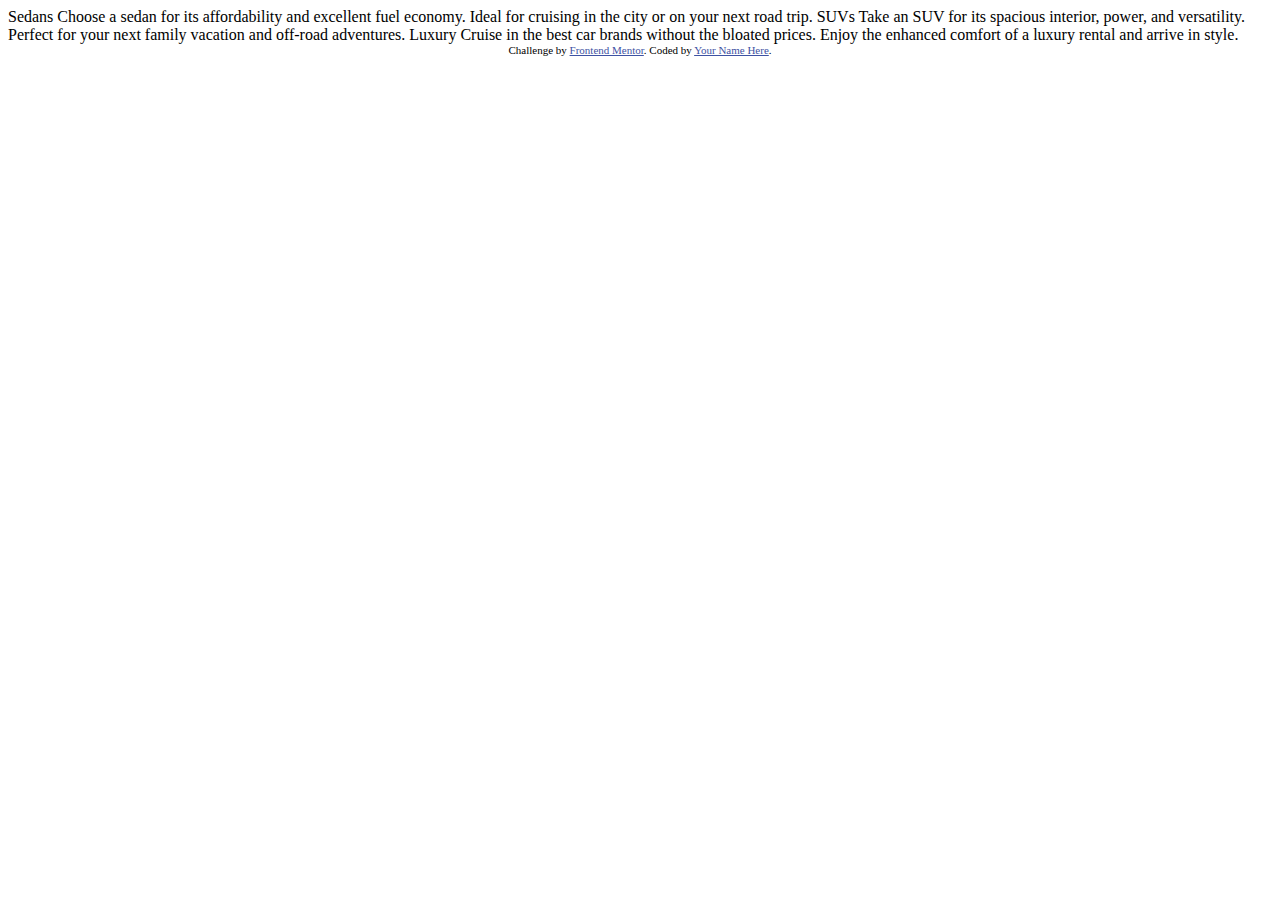
<file: 3-column-preview-card-component-main/index.html>
<!DOCTYPE html>
<html lang="en">
<head>
  <meta charset="UTF-8">
  <meta name="viewport" content="width=device-width, initial-scale=1.0"> <!-- displays site properly based on user's device -->

  <link rel="icon" type="image/png" sizes="32x32" href="./images/favicon-32x32.png">
  
  <title>Frontend Mentor | 3-column preview card component</title>

  <!-- Feel free to remove these styles or customise in your own stylesheet 👍 -->
  <style>
    .attribution { font-size: 11px; text-align: center; }
    .attribution a { color: hsl(228, 45%, 44%); }
  </style>
</head>
<body>
  
  Sedans
  Choose a sedan for its affordability and excellent fuel economy. Ideal for cruising in the city 
  or on your next road trip.

  SUVs
  Take an SUV for its spacious interior, power, and versatility. Perfect for your next family vacation 
  and off-road adventures.

  Luxury
  Cruise in the best car brands without the bloated prices. Enjoy the enhanced comfort of a luxury 
  rental and arrive in style.
  
  <div class="attribution">
    Challenge by <a href="https://www.frontendmentor.io?ref=challenge" target="_blank">Frontend Mentor</a>. 
    Coded by <a href="#">Your Name Here</a>.
  </div>
</body>
</html>
</file>
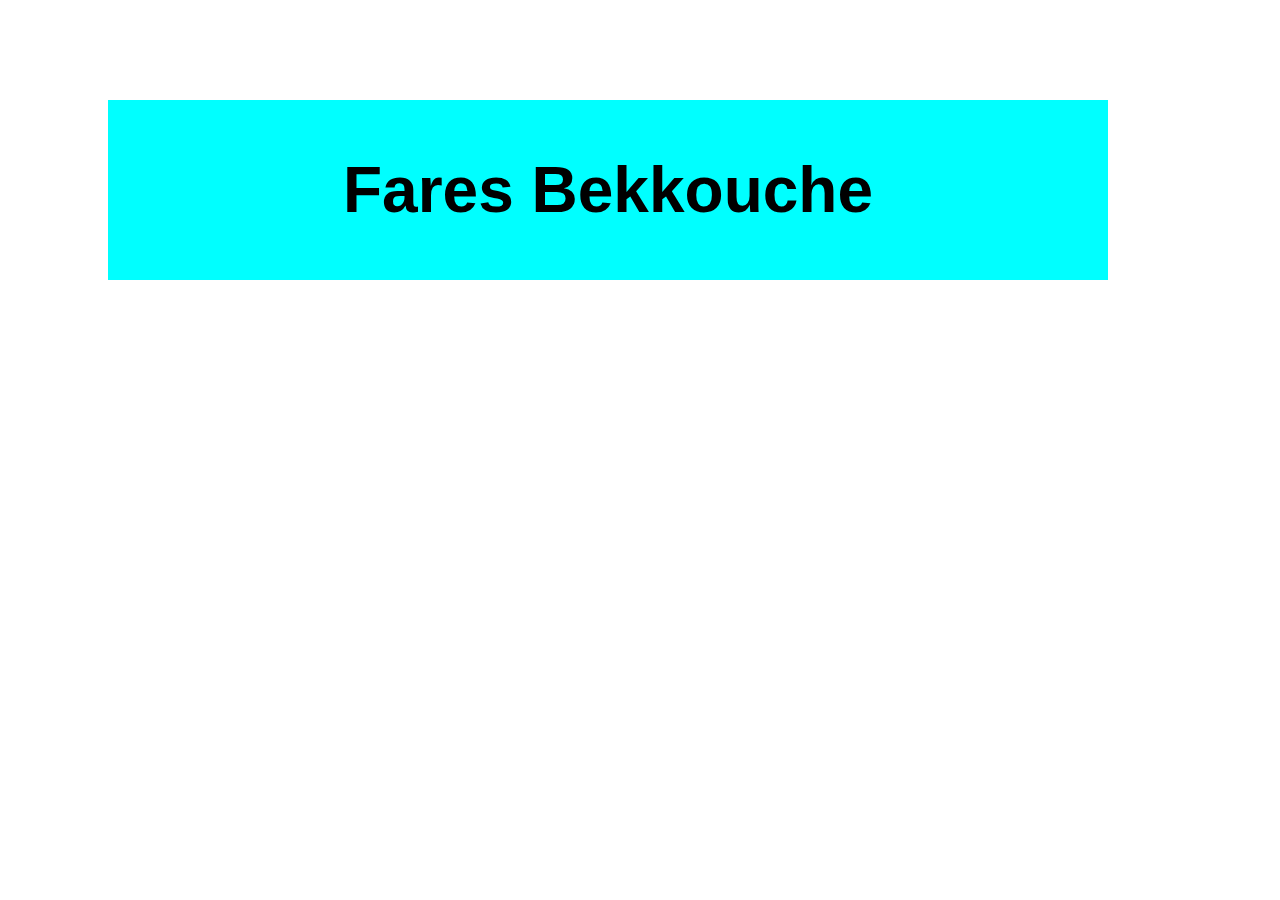
<file: Challange9/index.html>
<!DOCTYPE html>
<html lang="en">
<head>
    <meta charset="UTF-8">
    <meta http-equiv="X-UA-Compatible" content="IE=edge">
    <meta name="viewport" content="width=device-width, initial-scale=1.0">
    <link rel="stylesheet" href="main.css">
    <title>Learning Project</title>
</head>
<body>
  <div>
    <h1>
        Fares Bekkouche
    </h1>
  </div>
</body>
</html>
</file>
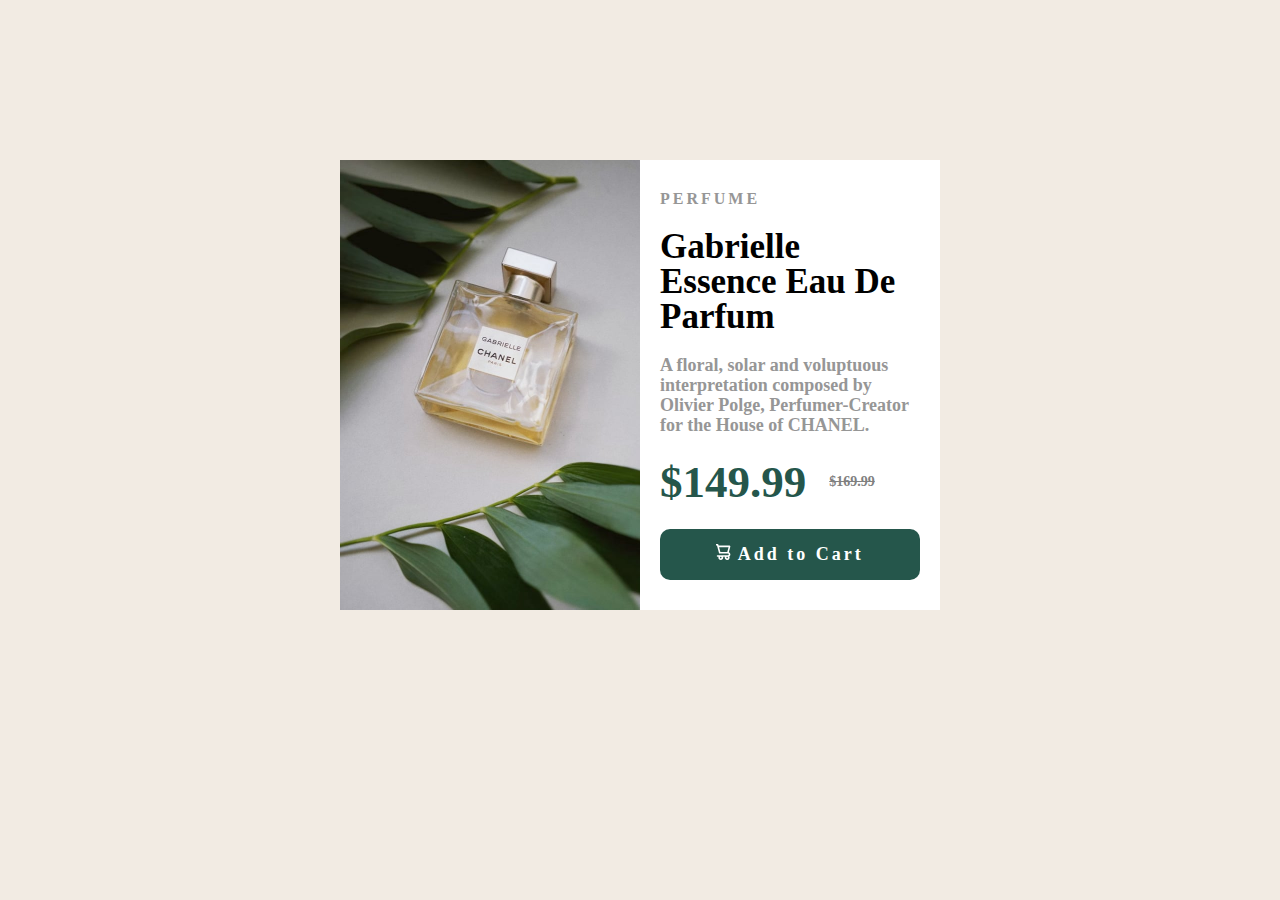
<file: Challange2/product-preview-card-component-main/index.html>
<!DOCTYPE html>
<html lang="en">
<head>
  <meta charset="UTF-8">
  <meta name="viewport" content="width=device-width, initial-scale=1.0"> <!-- displays site properly based on user's device -->

  <link rel="icon" type="image/png" sizes="32x32" href="./images/favicon-32x32.png">
  <link rel="stylesheet" href="style.css">
  <title>Frontend Mentor | Product preview card component</title>

 
</head>
<body>

  <div class="container">
    <img  class="mainImg" src="./images/image-product-desktop.jpg" alt="">
<div class="content">
  <h3>    PERFUME  </h3>

   <h2 class="header"> Gabrielle Essence Eau De Parfum</h2>
  <p>
    A floral, solar and voluptuous interpretation composed by Olivier Polge, 
    Perfumer-Creator for the House of CHANEL.
  </p>
  
<span class="parent">
  
 <span class="price">   $149.99</span>
 <span class="SecondPrice">    $169.99</span>
</span>



 <div class="buy">

<span>
  <img src = "./images/icon-cart.svg" alt="My Happy SVG"/>
  Add to Cart
</span>
 </div>
</div>
  </div>
 
  
  <!-- <div class="attribution">
    Challenge by <a href="https://www.frontendmentor.io?ref=challenge" target="_blank">Frontend Mentor</a>. 
    Coded by <a href="#">Your Name Here</a>.
  </div> -->
</body>
</html>
</file>
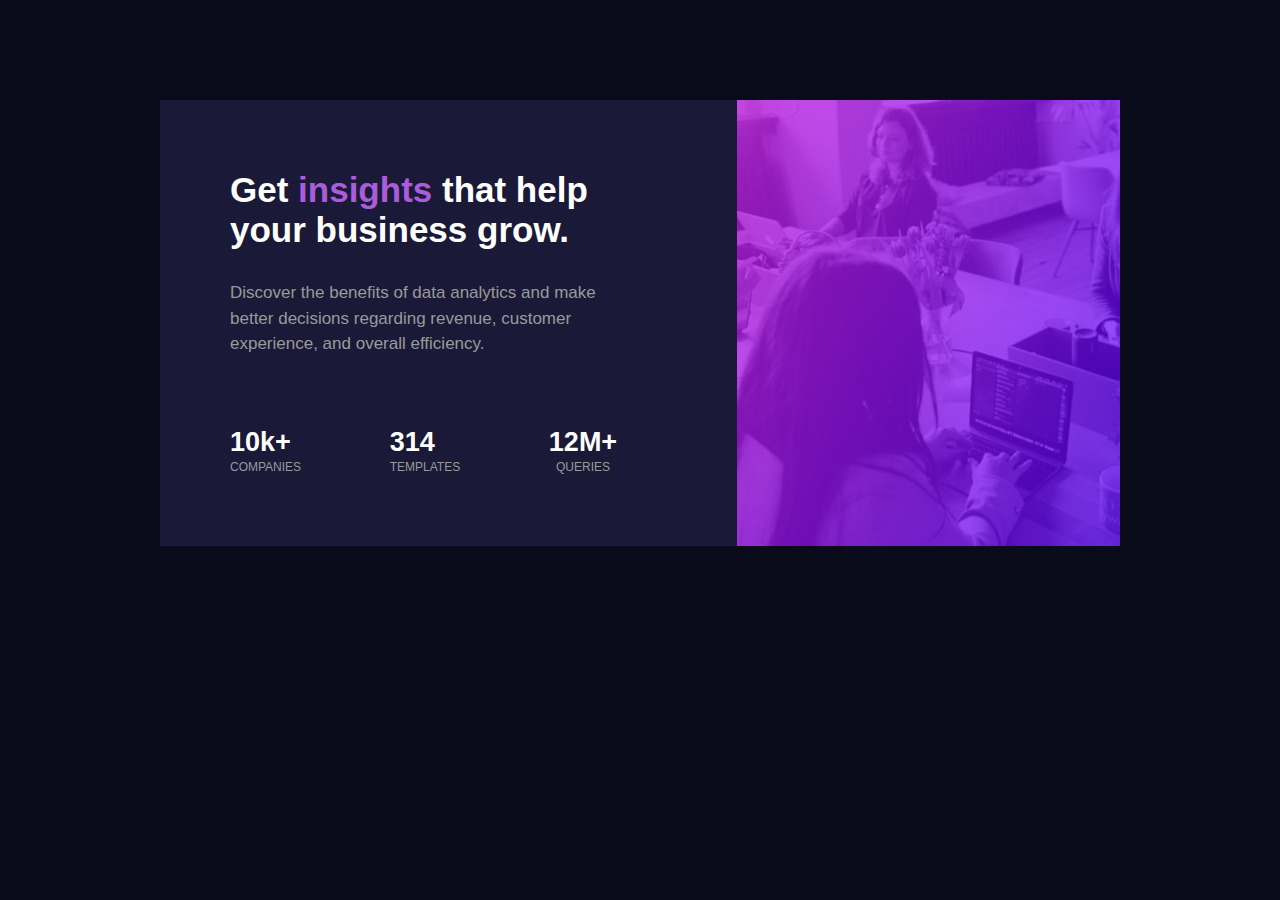
<file: Challange3/stats-preview-card-component-main/index.html>
<!DOCTYPE html>
<html lang="en">
<head>
  <meta charset="UTF-8">
  <meta name="viewport" content="width=device-width, initial-scale=1.0"> <!-- displays site properly based on user's device -->

  <link rel="icon" type="image/png" sizes="32x32" href="./images/favicon-32x32.png">
  
  <title>Frontend Mentor | Stats preview card component</title>
  <link rel="stylesheet" href="style.css">
  <!-- Feel free to remove these styles or customise in your own stylesheet 👍 -->
  <!-- <style>
    .attribution { font-size: 11px; text-align: center; }
    .attribution a { color: hsl(228, 45%, 44%); }
  </style> -->
</head>
<body>


  <div class="container">
      <div class="myCol">
        <h2 class="header">
          Get <span>insights</span> that help your business grow.
        </h2>
        <p>
          
  Discover the benefits of data analytics and make better decisions regarding revenue, customer 
  experience, and overall efficiency.
        </p>

       <div class="stats">
        <div>
          <h3>10k+</h3>
          <p>COMPANIES</p>
        </div>
        <div>
          <h3>314</h3>
          <p>TEMPLATES</p>
        </div>
        <div>
          <h3>12M+</h3>
          <p>QUERIES</p>
        </div>
       </div>
      </div>
      <div class="img"></div>
  </div>
  


<!-- 
  <div class="attribution">
    Challenge by <a href="https://www.frontendmentor.io?ref=challenge" target="_blank">Frontend Mentor</a>. 
    Coded by <a href="#">Your Name Here</a>.
  </div> -->
</body>
</html>
</file>
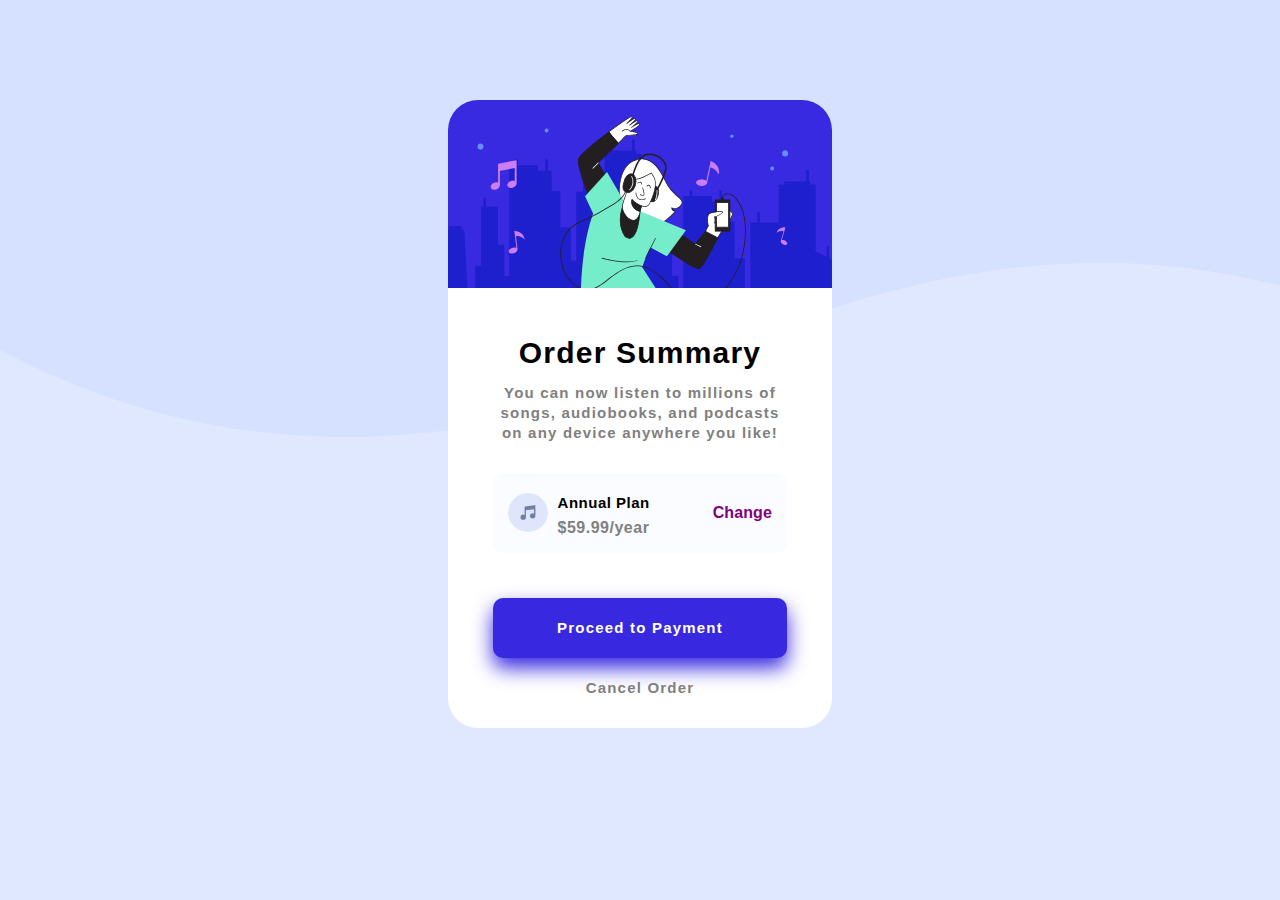
<file: Challange4/order-summary-component-main/index.html>
<!DOCTYPE html>
<html lang="en">
<head>
  <meta charset="UTF-8">
  <meta name="viewport" content="width=device-width, initial-scale=1.0"> <!-- displays site properly based on user's device -->

  <link rel="icon" type="image/png" sizes="32x32" href="./images/favicon-32x32.png">
  <link rel="stylesheet" href="./style.css">
  <title>Frontend Mentor | Order summary card</title>

  <!-- Feel free to remove these styles or customise in your own stylesheet 👍 -->
  <!-- <style>
    .attribution { font-size: 11px; text-align: center; }
    .attribution a { color: hsl(228, 45%, 44%); }
  </style> -->
</head>
<body>


  <div class="container">
    <img src="./images/illustration-hero.svg" alt="">
    <div class="sub-cont">
      <h2 class="header">
        Order Summary
      </h2>
      <p>
        You can now listen to millions of songs, audiobooks, and podcasts on any device anywhere you like!
      </p>
       <div class="plan">
        <img src="./images/icon-music.svg" alt="">
        <span>
          <h3>
          Annual Plan
        </h3>
        <h3 class="prc">
          $59.99/year
        </h3></span>
        <a href="#">
          Change
        </a>
      </div>
       
    
      <div class="buttons">
       <div class="btn">
        <p href="#">
          Proceed to Payment
        </p>
       </div>
        <p>
          Cancel Order
        </p>
      </div>
    </div>
  </div>

<!--   
  <div class="attribution">
    Challenge by <a href="https://www.frontendmentor.io?ref=challenge" target="_blank">Frontend Mentor</a>. 
    Coded by <a href="#">Your Name Here</a>.
  </div> -->
</body>
</html>
</file>
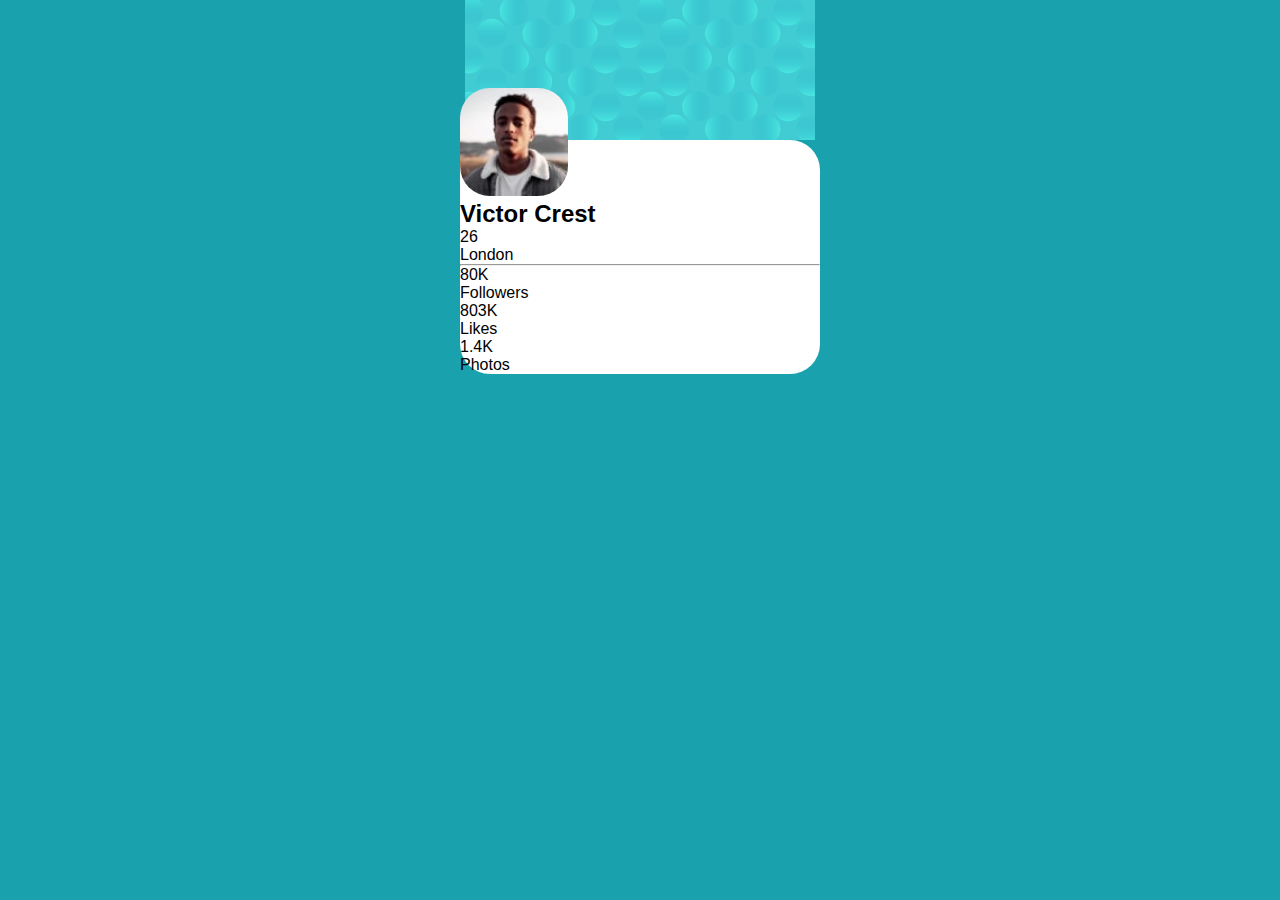
<file: Challange5/profile-card-component-main/index.html>
<!DOCTYPE html>
<html lang="en">
<head>
  <meta charset="UTF-8">
  <meta name="viewport" content="width=device-width, initial-scale=1.0"> <!-- displays site properly based on user's device -->

  <link rel="icon" type="image/png" sizes="32x32" href="./images/favicon-32x32.png">
  
  <title>Frontend Mentor | Profile card component</title>
  <link rel="stylesheet" href="./style.css">
  <!-- Feel free to remove these styles or customise in your own stylesheet 👍 -->
  <!-- <style>
    .attribution { font-size: 11px; text-align: center; }
    .attribution a { color: hsl(228, 45%, 44%); }
  </style> -->
</head>
<body>

  <div class="container">
    <img class="crd"src="./images/bg-pattern-card.svg" alt="">
    <div class="content">
      <img id="pfp" src="./images/image-victor.jpg" alt="">
     <div class="detaills">
      <h2 class="header">
        Victor Crest
      </h2>
      <p>
        26
      </p>
      <p>
        London
      </p>
     </div>

      <hr>
      <div class="info">
        <div class="info1">
          <p>
            80K
          </p>
          <p>
            Followers
          </p>
        </div>
        <div class="info1">
          <p>
            803K
          </p>
          <p>
            Likes
          </p>
        </div>
        <div class="info1">
          <p>
            1.4K
          </p>
          <p>
            Photos
          </p>
        </div>
      </div>
    </div>
  </div>
 
  <!-- <div class="attribution">
    Challenge by <a href="https://www.frontendmentor.io?ref=challenge" target="_blank">Frontend Mentor</a>. 
    Coded by <a href="#">Your Name Here</a>.
  </div> -->
</body>
</html>
</file>
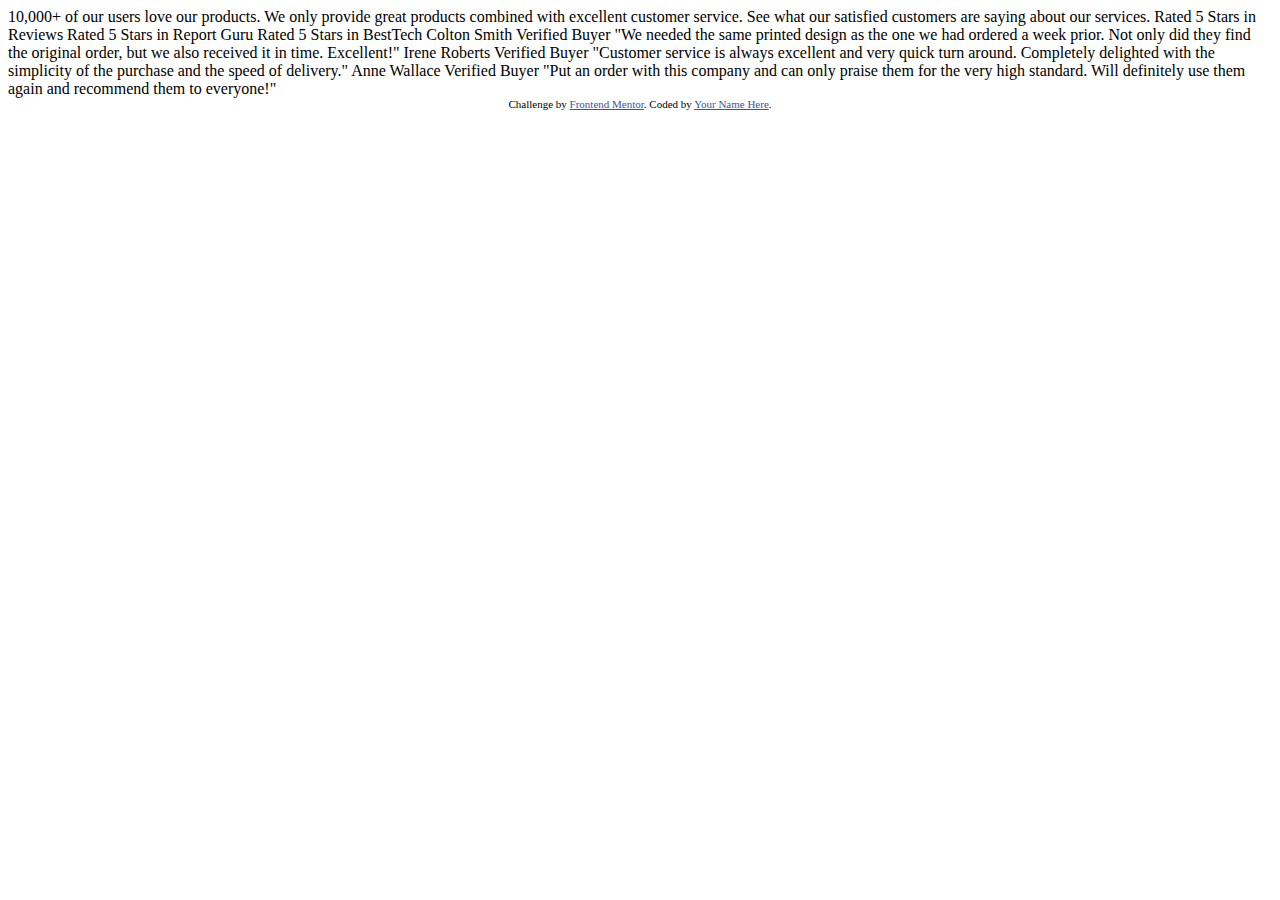
<file: Challange7/social-proof-section-master/index.html>
<!DOCTYPE html>
<html lang="en">
  <head>
    <meta charset="UTF-8" />
    <meta name="viewport" content="width=device-width, initial-scale=1.0" />
    <!-- displays site properly based on user's device -->

    <link
      rel="icon"
      type="image/png"
      sizes="32x32"
      href="./images/favicon-32x32.png"
    />

    <title>Frontend Mentor | Social proof section</title>

    <!-- Feel free to remove these styles or customise in your own stylesheet 👍 -->
    <style>
      .attribution {
        font-size: 11px;
        text-align: center;
      }
      .attribution a {
        color: hsl(228, 45%, 44%);
      }
    </style>
  </head>
  <body>
    10,000+ of our users love our products.

    We only provide great products combined with excellent customer service.
    See what our satisfied customers are saying about our services.
    
    Rated 5 Stars in Reviews
    Rated 5 Stars in Report Guru
    Rated 5 Stars in BestTech
    
    Colton Smith 
    Verified Buyer
    "We needed the same printed design as the one we had ordered a week prior.
    Not only did they find the original order, but we also received it in time.
    Excellent!"
    
    Irene Roberts 
    Verified Buyer
    "Customer service is always excellent and very quick turn around. Completely
    delighted with the simplicity of the purchase and the speed of delivery."
    
    Anne Wallace 
    Verified Buyer
    "Put an order with this company and can only praise them for the very high
    standard. Will definitely use them again and recommend them to everyone!"

    <div class="attribution">
      Challenge by
      <a href="https://www.frontendmentor.io?ref=challenge" target="_blank"
        >Frontend Mentor</a
      >. Coded by <a href="#">Your Name Here</a>.
    </div>
  </body>
</html>
</file>
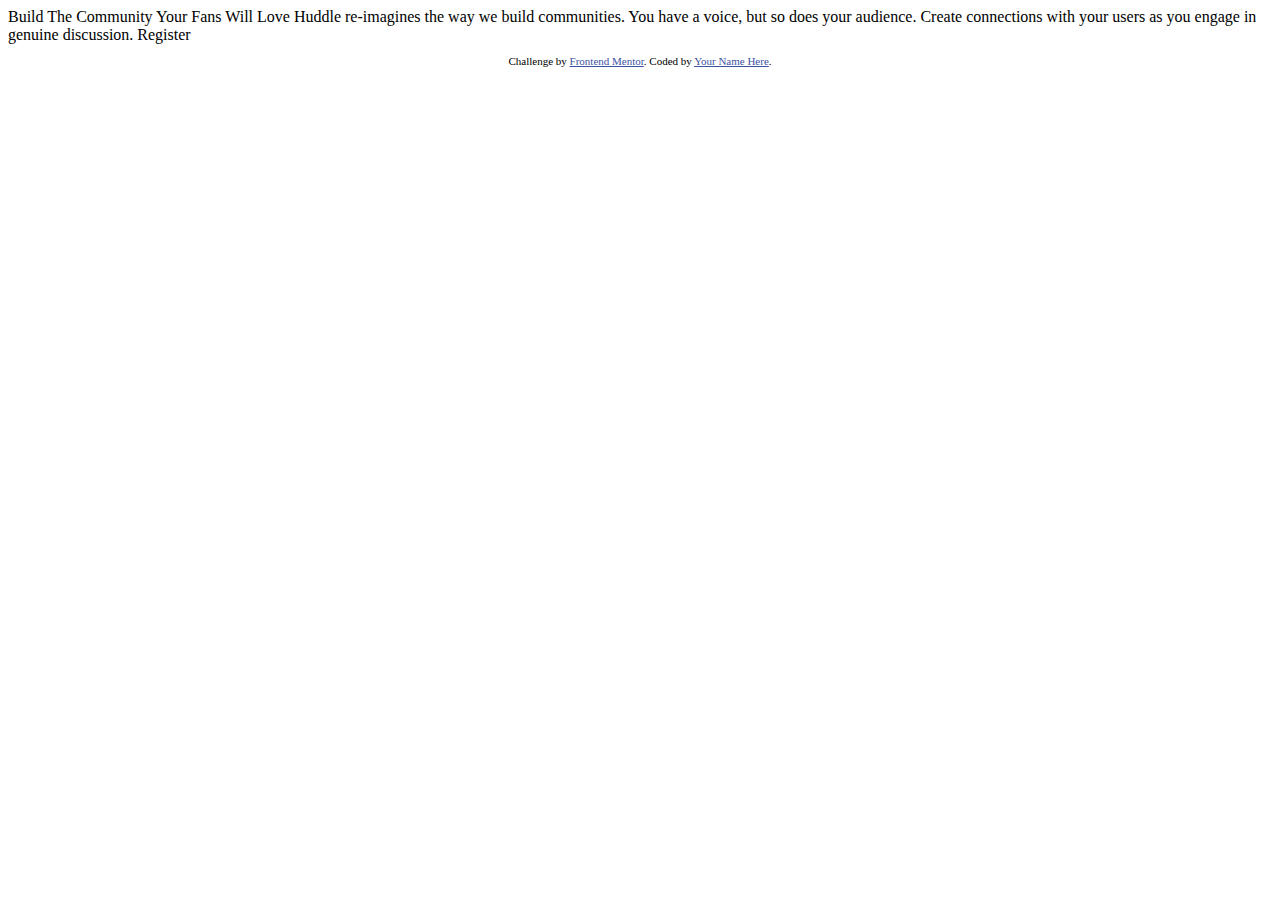
<file: Challange8/huddle-landing-page-with-single-introductory-section-master/index.html>
<!DOCTYPE html>
<html lang="en">
<head>
  <meta charset="UTF-8">
  <meta name="viewport" content="width=device-width, initial-scale=1.0"> <!-- displays site properly based on user's device -->

  <link rel="icon" type="image/png" sizes="32x32" href="./images/favicon-32x32.png">
  
  <title>Frontend Mentor | Huddle landing page with single introductory section</title>

  <!-- Feel free to remove these styles or customise in your own stylesheet 👍 -->
  <style>
    .attribution { font-size: 11px; text-align: center; }
    .attribution a { color: hsl(228, 45%, 44%); }
  </style>
</head>
<body>

  Build The Community Your Fans Will Love

  Huddle re-imagines the way we build communities. You have a voice, but so does your audience. 
  Create connections with your users as you engage in genuine discussion. 

  Register

  <footer>
    <p class="attribution">
      Challenge by <a href="https://www.frontendmentor.io?ref=challenge" target="_blank">Frontend Mentor</a>. 
      Coded by <a href="#">Your Name Here</a>.
    </p>
  </footer>
</body>
</html>
</file>
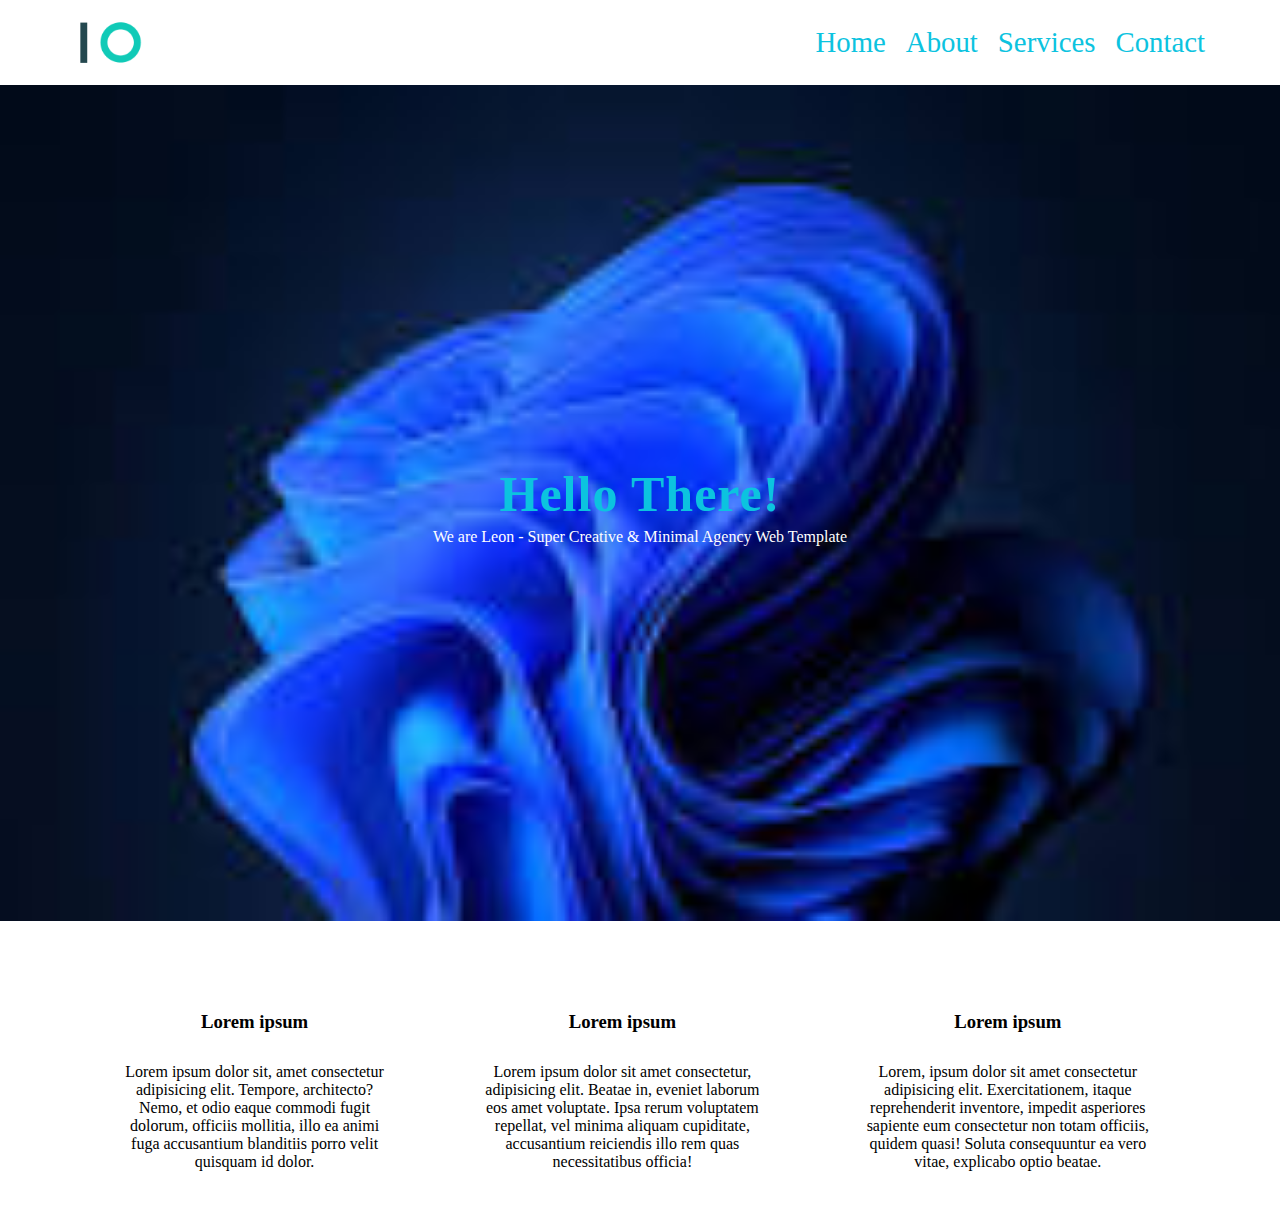
<file: Elzero/1/index.html>
<!DOCTYPE html>
<html lang="en">

<head>
    <meta charset="UTF-8">
    <meta http-equiv="X-UA-Compatible" content="IE=edge">
    <meta name="viewport" content="width=device-width, initial-scale=1.0">

    <link rel="stylesheet" href="css/main.css">
    <title>One</title>
</head>

<body>
    <header>
        <div class="container">
            <img class="logo" src="images/logo.png" alt="">
            <div class="links">
                <a href="#">Home</a>
                <a href="#">About</a>
                <a href="#">Services</a>
                <a href="#">Contact</a>
            </div>
        </div>
    </header>

    <div class="landing">
        <div class="txt">
            <h1>
                Hello There!
            </h1>
            <p>
                We are Leon - Super Creative & Minimal Agency Web Template
            </p>
        </div>
    </div>

    <div class="feature">
        <div class="container">
            <div class="info">
                <i class="fab fa-github"></i>
                <h3>
                    Lorem ipsum
                </h3>
                <p>Lorem ipsum dolor sit, amet consectetur adipisicing elit. Tempore, architecto? Nemo, et odio eaque commodi fugit dolorum, officiis mollitia, illo ea animi fuga accusantium blanditiis porro velit quisquam id dolor.</p>
            </div>
            <div class="info">
                <i class="fab fa-github"></i>
                <h3>
                    Lorem ipsum
                </h3>
                <p>
                    Lorem ipsum dolor sit amet consectetur, adipisicing elit. Beatae in, eveniet laborum eos amet voluptate. Ipsa rerum voluptatem repellat, vel minima aliquam cupiditate, accusantium reiciendis illo rem quas necessitatibus officia!
                </p>
            </div>
            <div class="info">
                <i class="fa fa-github"></i>
                <h3>
                        Lorem ipsum
                </h3>
                <p>Lorem, ipsum dolor sit amet consectetur adipisicing elit. Exercitationem, itaque reprehenderit inventore, impedit asperiores sapiente eum consectetur non totam officiis, quidem quasi! Soluta consequuntur ea vero vitae, explicabo optio beatae.</p>
            </div>
        </div>
    </div>

</body>

</html>
</file>
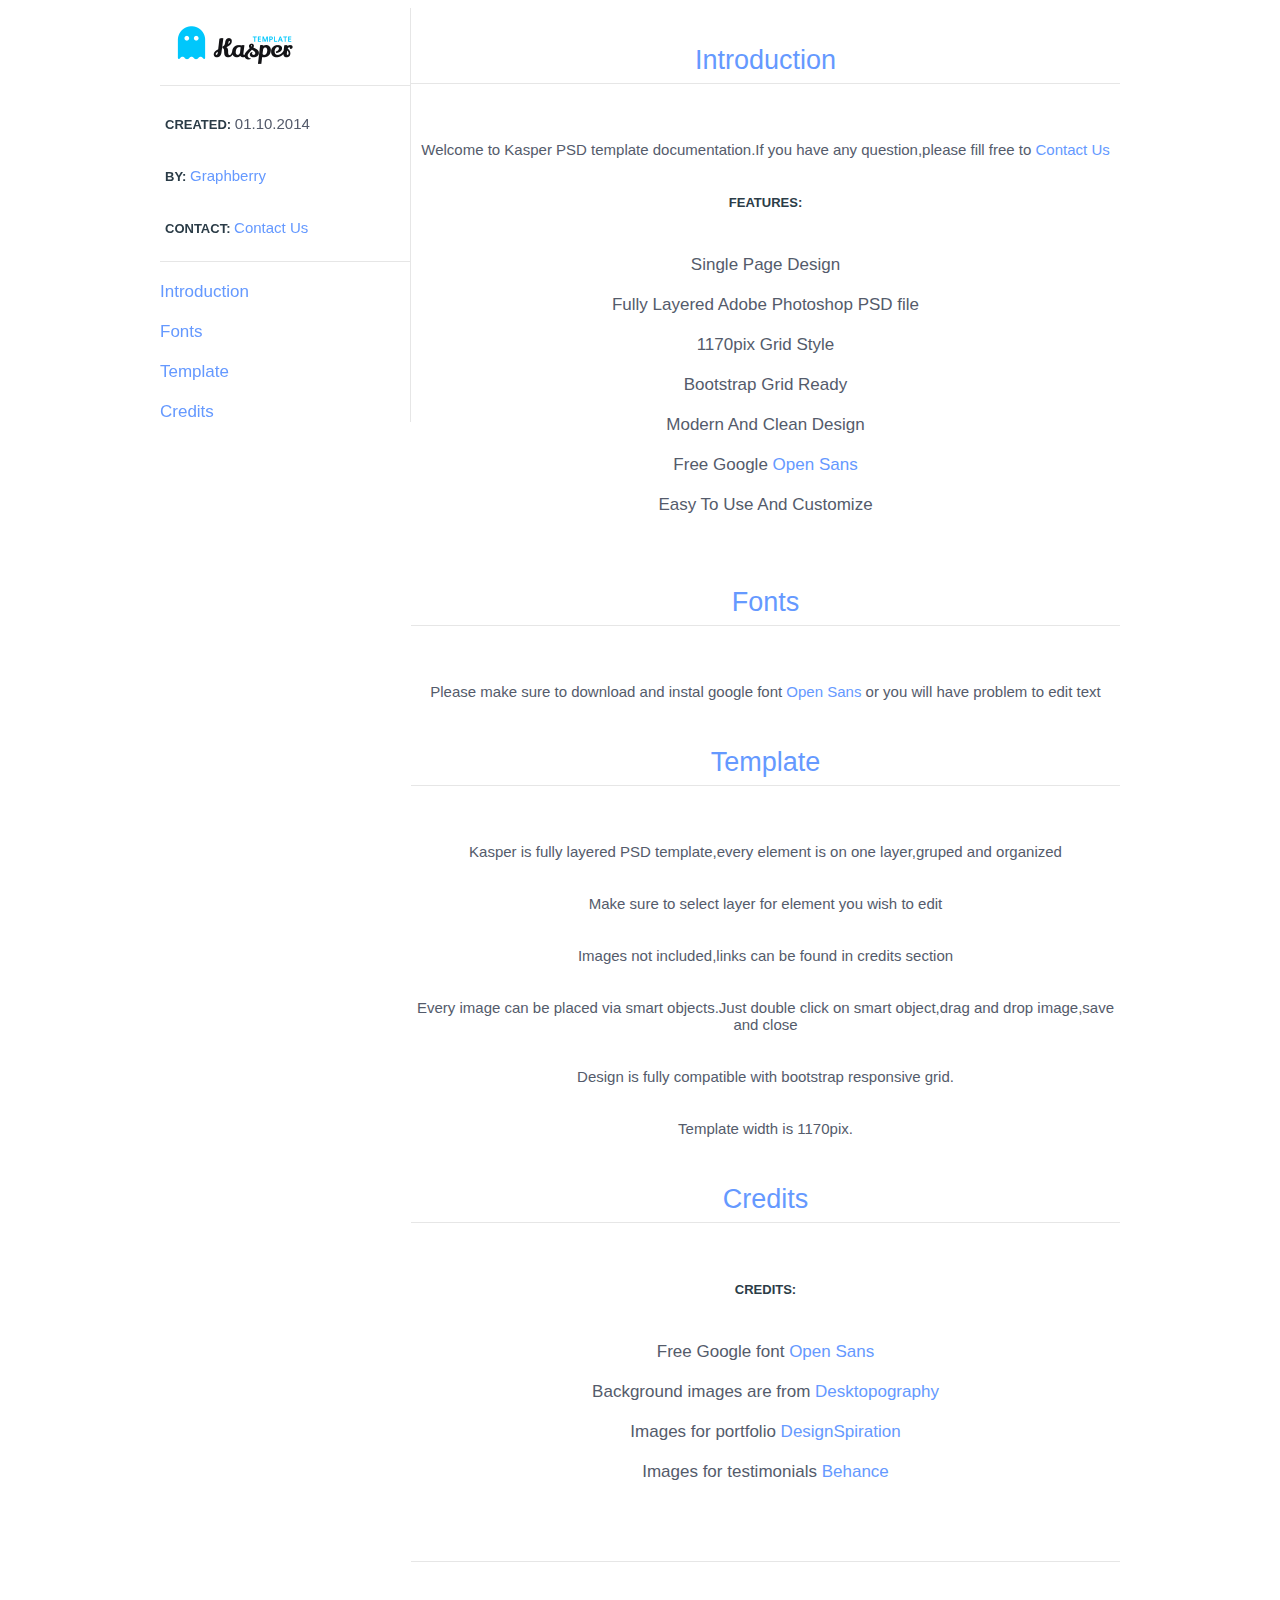
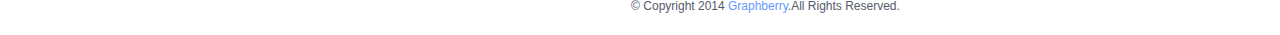
<file: Elzero/2/Help/Help.html>
<!DOCTYPE html>
<html>
<head>
	<meta charset="utf-8">
	<title>Kasper Help Page</title>
    <link rel="stylesheet" href="assets/style.css">
</head>
<body>
	<div class="container">
		<div class="side">
			<div class="info">
				<a href="http://www.graphberry.com"><img src="assets/logo.png"></a>
				<p><b>CREATED: </b> 01.10.2014</p>
				<p><b>BY: </b><a href="http://www.graphberry.com"> Graphberry</a></p>
				<p><b>CONTACT: </b><a href="http://www.graphberry.com/pages/contact"> Contact Us</a></p>
			</div>
			<div class="menu">
				<li>
					<a href="#1">Introduction</a>
				</li>
				<li>
					<a href="#2">Fonts</a>
				</li>
				<li>
					<a href="#3">Template</a>
				</li>
				<li>
					<a href="#4">Credits</a>	
				</li>
			</div>
		</div>
		<div class="content">
			<div id="1">
			    <p class="title">Introduction</p>
				<div class="intro-info">
					<p>Welcome to Kasper PSD template documentation.If you have any question,please fill free to <a href="http://www.graphberry.com/pages/contact">Contact Us</a></p>
				<p><b>FEATURES: </b> 
					<li>Single Page Design</li>
					<li>Fully Layered Adobe Photoshop PSD file</li>
					<li>1170pix Grid Style</li>
					<li>Bootstrap Grid Ready</li>
					<li>Modern And Clean Design</li>
					<li>Free Google <a href="https://www.google.com/fonts/specimen/Open+Sans">Open Sans</a></li>
					<li>Easy To Use And Customize</li>
				</p>
				</div>
		    </div>
			
			<div id="2">
			    <p class="title">Fonts</p>
				<div class="intro-info">
					<p>Please make sure to download and instal google font <a href="https://www.google.com/fonts/specimen/Open+Sans">Open Sans</a> or you will have problem to edit text</p>
				</div>
		    </div>
			
			<div id="3">
			    <p class="title">Template</p>
				<div class="intro-info">
					<p>Kasper is fully layered PSD template,every element is on one layer,gruped and organized</p>
					<p>Make sure to select layer for element you wish to edit</p>
                    <p>Images not included,links can be found in credits section</p>
                    <p>Every image can be placed via smart objects.Just double click on smart object,drag and drop image,save and close</p>
					<p>Design is fully compatible with bootstrap responsive grid.</p>
                    <p>Template width is 1170pix.</p>
				</div>
		    </div>
			
			<div id="4">
			    <p class="title">Credits</p>
				<div class="intro-info">
					<p><b>CREDITS:</b>
						<li>Free Google font <a href="https://www.google.com/fonts/specimen/Open+Sans">Open Sans</a></li>
						<li>Background images are from <a href="http://desktopography.net//">Desktopography</a></li>
						<li>Images for portfolio <a href="http://designspiration.net/">DesignSpiration</a></li>
						<li>Images for testimonials <a href="https://www.behance.net/gallery/Meet-The-People/15046965/">Behance</a></li>
                    </p>
				</div>
		    </div>
			
			<div>
				<p class="title"></p>
				<div class="footer">
					<p>© Copyright 2014 <a href="http://www.graphberry.com">Graphberry</a>.All Rights Reserved.</p>
				</div>
			</div>
		</div>
	</div>






</body>
</html>
</file>
<file: Challange9/main.css>
html{
    font-size: 32px;
}
div h1 {

    font-size: 2rem;
     /*  rem 
         em
         %
         vw 
         vh : Viewk
         ch : Character Max 
         vmin 
         */
    font-family: 'Roboto', sans-serif;
    text-align: center;

}

div {
    background-color:aqua ;
    font-size: 64px;
    padding: 10px 0px 10px 0px;
    min-width: 100px;
    max-width: 1000px;
    min-height: 100px;
    max-height: 1000px;
    display:block;
    margin :100px;
    align-items: center;
    justify-content: center;
    max-zoom: 199px;

}
</file>
<file: Challange2/product-preview-card-component-main/style.css>
*{
    margin-top: 10;
    margin-bottom: 10;
    margin-left: 0;
    margin-right: 0;
    padding: 0;
    box-sizing: border-box;
}
body{
    background-color: hsl(30, 38%, 92%);  

}
.container{
    display: flex;
    width: 600px;
    margin: 0 auto;
    margin-top: 160px;
    
}
.content{
    display: flex;
    flex-direction: column;
    justify-content: space-around;
    background-color: white;
    padding: 20px;

}
.mainImg{
    width: 50%;
}
.header{
    font-size: 35px;
    align-items: center;
    line-height: 35px;
    margin-bottom: 0;
    font-weight: bolder;
    margin-top: 0;
}

.parent{
    display: flex;
    align-items: center;
}
p{
    font-size: 18px;
    font-weight: 900;
    margin: 0px;
    line-height: 20px;
    color: hsl(0, 0%, 59%);
}
h3{
    font-size: 16px;
    font-weight: 700;
   letter-spacing: 3px;
    margin: 0px;
    color: hsl(0, 0%, 59%);   
}
.price{
    display: inline;
    font-size: 45px;
    font-weight: 700;
    margin-right: 23px;
    color:hsl(167, 40%, 24%);
}
.SecondPrice{
    display: inline;
    font-size: 14px;
    font-weight: 700;
    align-items: center;
    text-decoration: line-through;
    color: gray;
}
.buy{
    /*  give me a Dark Green background color*/
    background-color: hsl(167, 40%, 24%);
    padding: 20px;
    padding-top: 15px;
    padding-bottom: 15px;
    border-radius: 10px;
    align-items: center;
    align-content: center;
    text-align: center;
}
.buy:hover{
    background-color: hsl(167, 40%, 14%);
}
.buy span{
    color: white;
    font-size: 18px;
    font-weight: bold;
    letter-spacing: 3px;
}
</file>
<file: Challange3/stats-preview-card-component-main/style.css>
*{
    margin: 0;
    padding: 0;
    box-sizing: border-box;
    font-family: 'Kumbh Sans', sans-serif;
    color:white;
}

body{
    background-color:hsl(233, 47%, 7%);
}
.container{
    display:flex;
    background-color:hsl(244, 38%, 16%) ;
    width:75%;
    margin: 0 auto;
    margin-top: 100px;
}
.myCol{
    display: flex;
    flex-direction: column;
    padding: 70px;
    padding-right: 120px;
}

.header{
    font-size: 35px;
    font-weight: bolder;
    margin-bottom: 15px;
}


.img{
    
    background-image:linear-gradient( 115deg, rgba(189, 31, 224, 0.8), rgba(89, 0, 255, 0.7) ),url("./images/image-header-desktop.jpg");
    width: 100%;

}
span{
    color:hsl(277, 64%, 61%);
}
p{
    font-size: 17px;
    margin-top: 15px;
    line-height: 1.5;
    color: rgb(154, 153, 153);
}
.stats{
    margin-top: 70px;
    display: flex;
    justify-content: space-between;
}



.stats p{
    margin: 0;
    font-size: 12px;
    font-weight: 400;
    text-align: center;

}
h3{
    font-size: 27px;
    font-weight: bolder;
    margin-bottom: 0;
}
@media screen and (max-width: 768px){
    .container{
        flex-direction: column;
        width: 90%;
    }
    .myCol{
        padding: 50px;
        padding-right: 0;
    }
    .stats{
        flex-direction: column;
    }
    .stats div{
        margin-top: 30px;
    }
}
</file>
<file: Challange4/order-summary-component-main/style.css>
*{
    margin: 0;
    padding: 0;
    box-sizing: border-box;
    font-family: 'Red Hat Display', sans-serif;
    letter-spacing: 1.2px;
    line-height: 20px;
}
body{
    background-image: url("./images/pattern-background-desktop.svg");
    background-repeat: no-repeat;
    background-color: hsl(225, 100%, 94%);
    

}
.container{
    display: flex;
    flex-direction: column;
    width: 30%;
    background-color: white;
    border-radius: 30px;
    margin: 0 auto;
    margin-top: 100px;
    margin-bottom: 150px;
    
   
}
img{
    border-top-left-radius: 30px;
    border-top-right-radius: 30px;
    width: 100%;
}
.header{
    font-size: 30px;
    text-align: center;
    margin-top: 55px;
    margin-bottom: 10px;
}
p{
    color: gray;
    font-size: 15px;
    font-weight: 600;
    text-align: center;
    margin-top: 20px;
    margin-bottom:30px;
}
.sub-cont{
    padding-left: 45px;
    padding-right: 45px;
}

.plan{
    background-color: hsl(220, 100%, 99%);
    display: flex;
    padding:15px;
    justify-content: space-between;
    align-items: center;
    border-radius: 10px;
}
a{
    text-decoration: none;
    color:purple;
    font-weight: bolder;
    letter-spacing: 0.1px;

}
.plan img{
    width:15%;
}
.btn{
    align-items: center;
    text-align: center;
    background-color: hsl(245, 75%, 52%);
    padding:20px;
    padding-left: 20px;
    padding-right: 20px;
    margin-top: 45px;
    margin-bottom:15px;
    border-radius: 10px;
    box-shadow: 0px 10px 20px hsl(245, 75%, 52%);

}
.btn p{
    color:white;
    margin:0;
}
span{
    width: 55%;
    text-align: start;
  
}
.prc{
    color:gray;
    margin-top:4.9px;
    font-size: 16px;
}

span h3{
    font-size: 15px;
    letter-spacing: 0.5px;
    font-weight: 600;
    margin-top: 4.9px;
}
</file>
<file: Challange5/profile-card-component-main/style.css>
*{
    margin: 0;
    padding: 0;
    box-sizing: border-box;
    font-family: 'Poppins', sans-serif;
}


body{
    display: flex;
    background-color: hsl(185, 75%, 39%);
    align-items: center;

}
.container{
 display: flex;
flex-direction: column;
margin: 0 auto;
align-items: center;
}

.content{
    background-color: white;
    min-width: 360px;
    border-radius: 30px;
}

.content img{
    width: 30%;
    border-radius: 30px;
    margin-top: -52px;
}
</file>
<file: Elzero/1/css/main.css>
:root{
    --PrimaryColor:rgb(12, 195, 223);
    --WhiteColor:white;
    --SecondaryColor:red;
}

*{
    margin: 0;
    padding: 0;
    box-sizing: border-box;
}

.parent{
    background-color: lightgray;
}
.container{
    display: flex;
    justify-content: space-between;
    align-items: center;
    margin: 0 auto;
    background-color: var(--WhiteColor);
    padding-left: 20px;    
    padding-right: 20px;

}

header{
    padding: 20px;
}
.links{
    display: flex;
    justify-content: space-around;
    flex-wrap: wrap;
}
.links a{
    padding-left:20px;
    text-decoration: none;
    font-size:1.8rem;
    color:var(--PrimaryColor)
}
.container .logo{
width: 10%;
}



.landing{
    background-color: rgba(128, 128, 128, 0.438);
    height: calc(100vh - 64px);
    display: flex;
    justify-content: center;
    text-align: center;
    align-items: center;
    background: url("[data-uri]");
    /* background-repeat: no-repeat;
    background-position: bottom;
    background-attachment:local; */
    background-size: cover;
}
.landing h1{
    color: var(--PrimaryColor);
    font-family: bold;
    font-size:50px;
    letter-spacing: 1px;
    margin:0;
}
.landing p{
    line-height: 8px;
    color:white;
    margin-top: 10px;
    font-weight: 500;
}


.feature{
    padding-top: 60px;
    padding-bottom: 60px;
  
}

.feature .container{
    display: flex;
    align-items: center;
    justify-content: space-evenly;  
      
}
.feature .info{
    padding-left:50px;
    padding-right: 50px;
    text-align: center;
   
}
.info h3 {
    margin: 30px 0;
}


    


























@media (min-width:756px){
.container{
    width: 750px;
}

}
@media(min-width:992px){
    .container{
        width: 970px;
    }
}

@media(min-width:1200px){
        .container{
            width:1170px ;
        }
}
</file>
<file: Elzero/2/Help/assets/style.css>
.info a {
	text-decoration:none;
	font-family:Arial;
	color:#6599FF;
	font-size:15px;
}
a:hover {
	color:#00E1FF;
}
b {
	color:#2B3C47;
	font-family:Arial;
	font-size:13px;
}
p {
	color:#545B6B;
	font-family:Arial;
	font-size:15px;
	padding:10px 5px;
}
.container {
	width:960px;
	margin:0 auto;
}
.side {
	float:left;
	width:250px;
	border-right:1px solid #E6E6E6;
	position:fixed;
}
.content {
	float:right;
	width:709px;
}
.side img {
	width:150px;
	height:60px;
	border-bottom:1px solid #E6E6E6;
	padding:7px 100px 10px 0px;
}
.info {
	border-bottom:1px solid #E6E6E6;
}
li {
	list-style:none;
	padding-top:20px;
	color:#545B6B;
	font-family:Arial;
}
li a {
	font-size:17px;
	text-decoration:none;
	color:#6599FF;
}
li a:hover {
	color:#00E1FF;
}	
.title {
	color:#6599FF;
	text-align:center;
	font-size:27px;
	border-bottom:1px solid #E6E6E6;
	padding-bottom:7px;
}
.intro-info {
	text-align:center;
	padding-top:5px;
}
.intro-info a {
	color:#6599FF;
	text-decoration:none;
}
.intro-info a:hover {
	color:#00E1FF;
}	
.intro-info li {
	font-size:17px;
}	
.footer p {
	font-size:12px;
	color:#545B6B;
	text-align:center;
}
.footer a {
	color:#6599FF;
	text-decoration:none;
}
.footer a:hover {
	color:#00E1FF;
}
</file>
